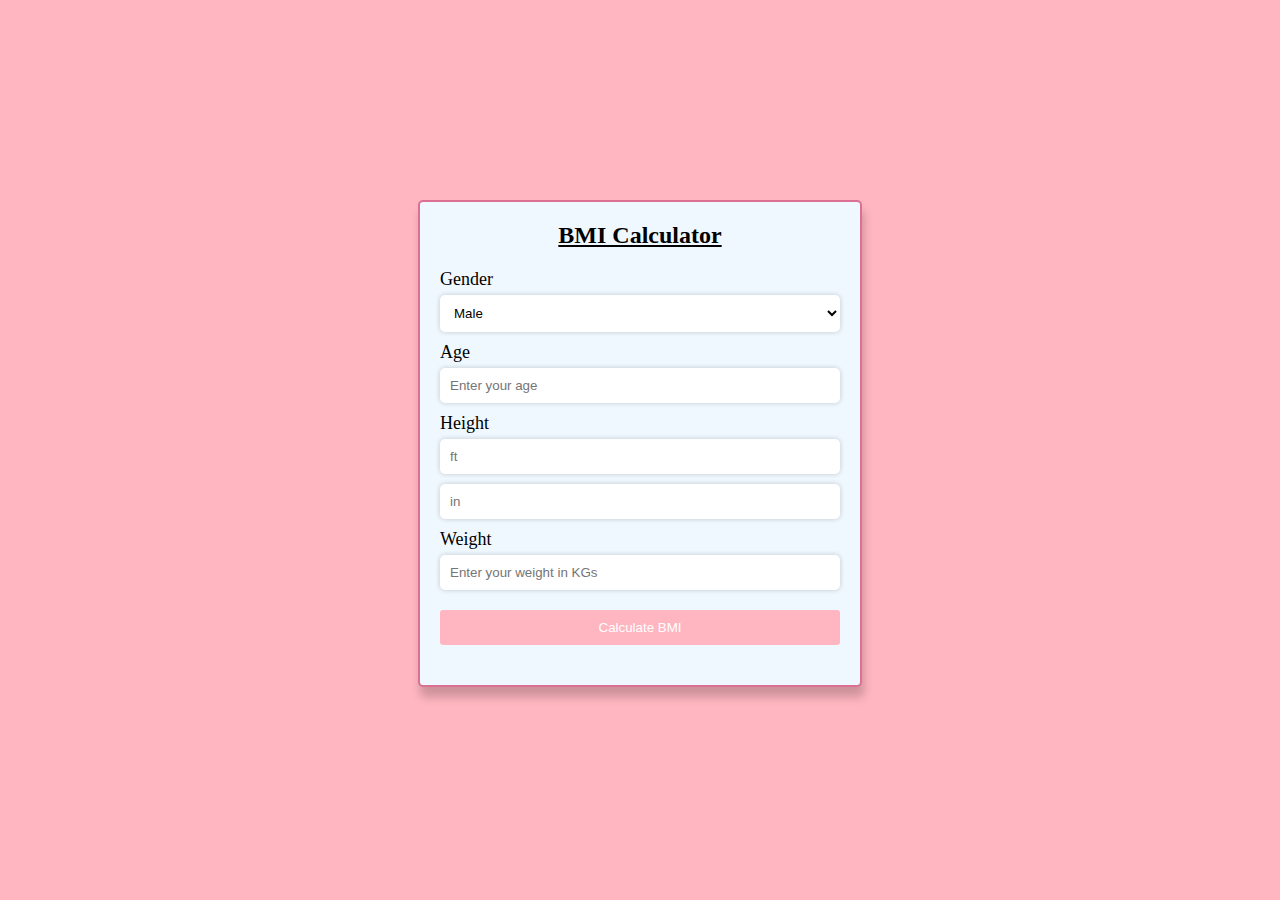
<file: BMI Calculator/index.html>
<!DOCTYPE html>
<html lang="en">
<head>
    <meta charset="UTF-8">
    <meta name="viewport" content="width=device-width, initial-scale=1.0">
    <title>BMI Calculator</title>
    <link rel="stylesheet" href="style.css">
</head>
<body>
    <div class="container">
        <h2>BMI Calculator</h2>
        <form id="bmiform">


         <label for="gender">Gender</label>

         <select id="gender" required>
            <option value="male">Male</option>
            <option value="female">female</option>

         </select>

         <label for="age">Age</label>
         <input type="number" id="age" placeholder="Enter your age" required>


         <label for="height-ft">Height</label>
         <input type="number" id="height-ft" placeholder="ft" required>
         <input type="number" id="height-in" placeholder="in" required>

         <label for="weight">Weight</label>
         <input type="number" id="weight" placeholder="Enter your weight in KGs" required>

         <input type="submit" value="Calculate BMI">
        </form>

           <div id="result">
           </div>

    </div>
    <script src="main.js"></script>
</body>
</html>
</file>
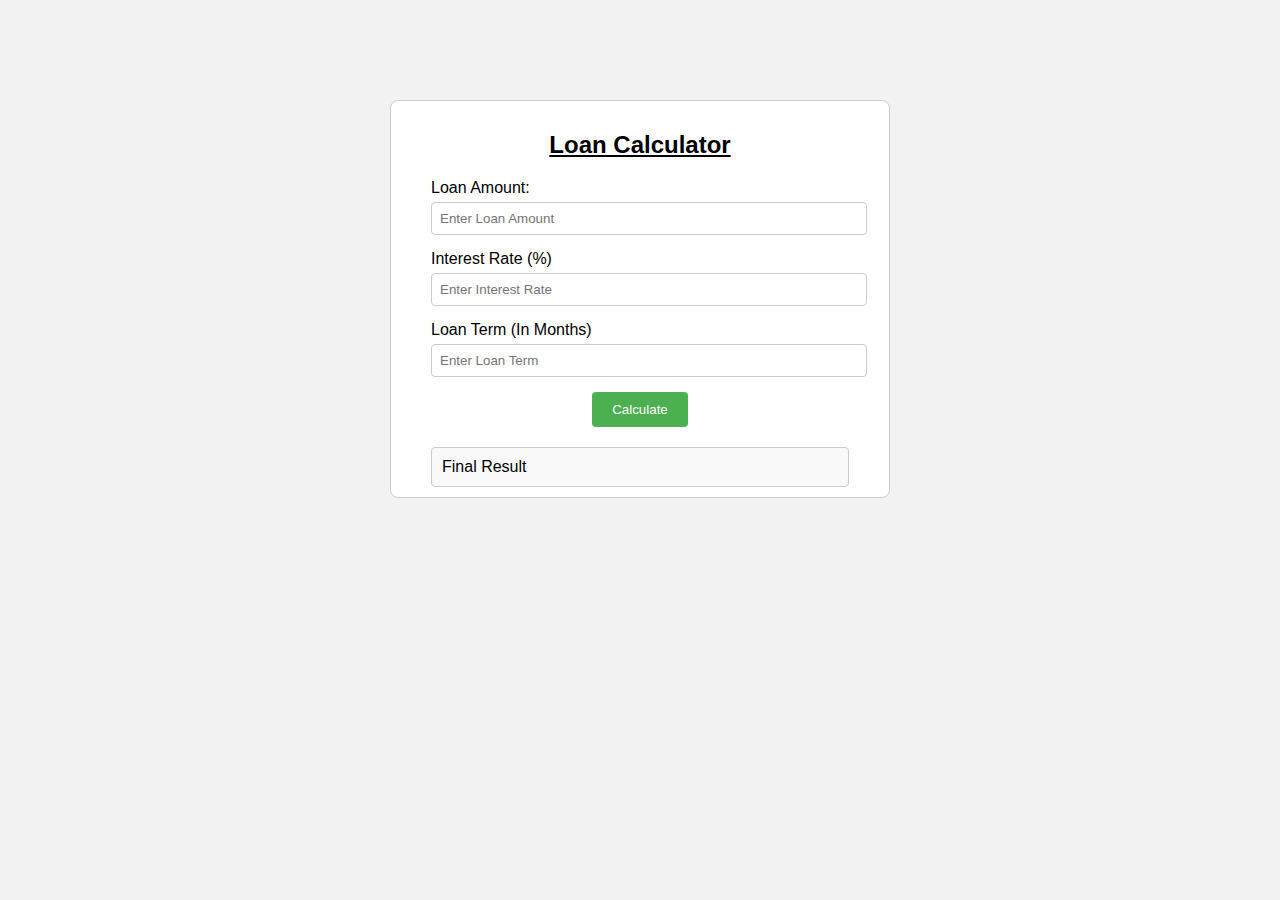
<file: Loan Calculator/index.html>
<!DOCTYPE html>
<html lang="en">
<head>
    <meta charset="UTF-8">
    <meta name="viewport" content="width=device-width, initial-scale=1.0">
    <title>Loan Calculator</title>
    <link rel="stylesheet" href="style.css">
</head>
<body>
    <div class="container">
    <div class="Calculator">
        <h2>Loan Calculator</h2>

        <div class="input-group">
                <label>Loan Amount:</label>
                 <input type="number" id="loanAmountInput" placeholder="Enter Loan Amount">
              </div>

              <div class="input-group">
                <label>Interest Rate (%)</label>
                 <input type="number" id="interestRateInput" placeholder="Enter Interest Rate">
              </div>          


              <div class="input-group">
                <label>Loan Term (In Months)</label>
                 <input type="number" id="loanTermInput" placeholder="Enter Loan Term">
              </div>

              <button id="calculateBtn">Calculate</button>

              <div id="result">Final Result</div>
    </div>
</div>
<script src="main.js"></script>
</body>
</html>
</file>
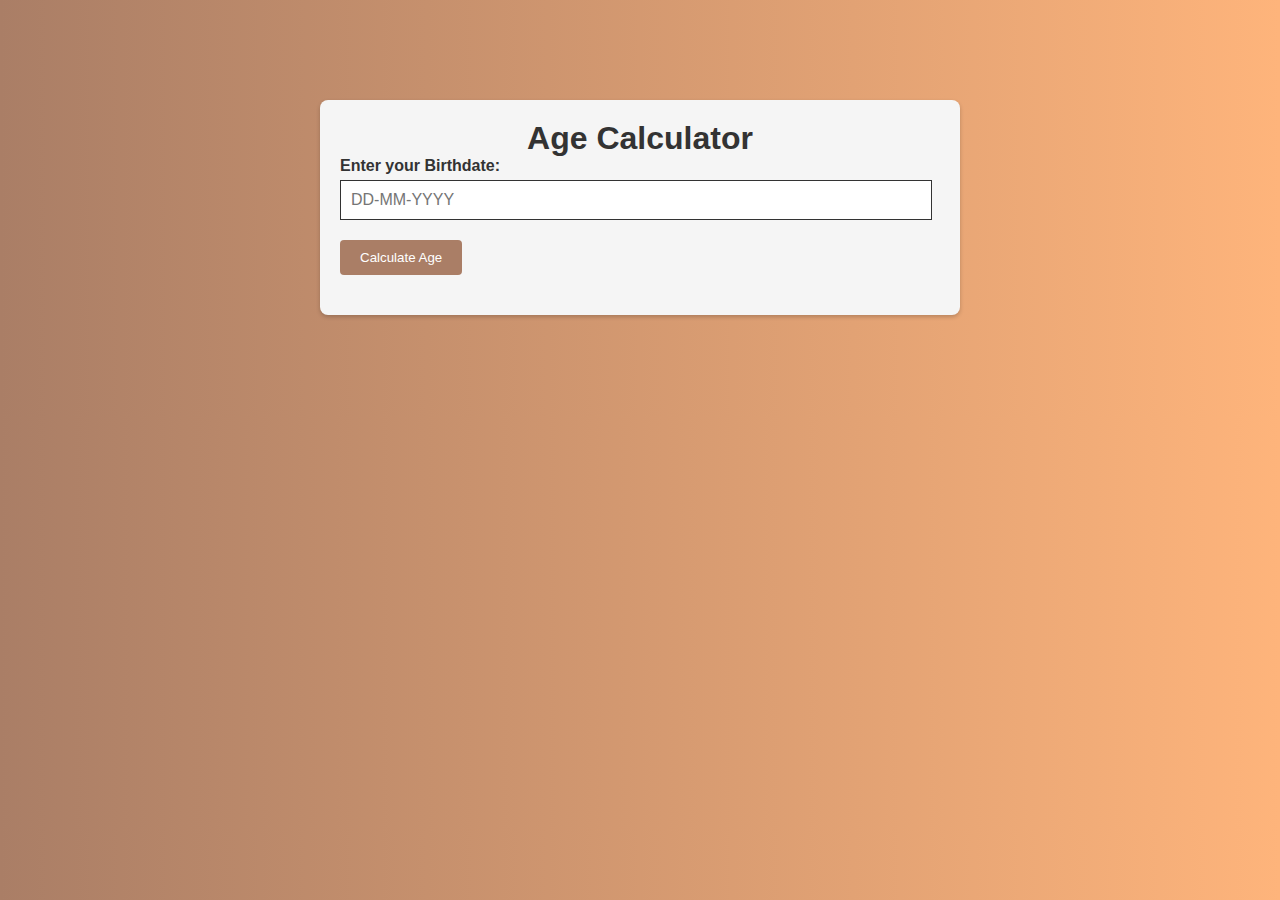
<file: project-files/age calculator/index.html>
<!DOCTYPE html>
<html lang="en">
<head>
    <meta charset="UTF-8">
    <meta name="viewport" content="width=device-width, initial-scale=1.0">
    <title>Age Calculator</title>
    <link rel="stylesheet" href="style.css">
    
</head>
<body>
     <div class="container">
            <h1>Age Calculator</h1>
            <form id="ageCalculator">
                <div class="form-group">
                    <label for="birthdate">Enter your Birthdate:</label>
                    <input type="text" id="birthdate" placeholder="DD-MM-YYYY" required>
                </div>
                <div class="form-group">
                    <button type="submit">Calculate Age</button>
                </div>
                    <div class="result-container" id="resultContainer">
                        <div class="result" id="result">
                            <div class="result-item">
                                <h3>Weeks passed:</h3>
                                <p>ageInWeeks</p>
                            </div>
                        </div>
                    </div>
            </form>

     </div>


    <script src="main.js"></script>
</body>
</html>
</file>
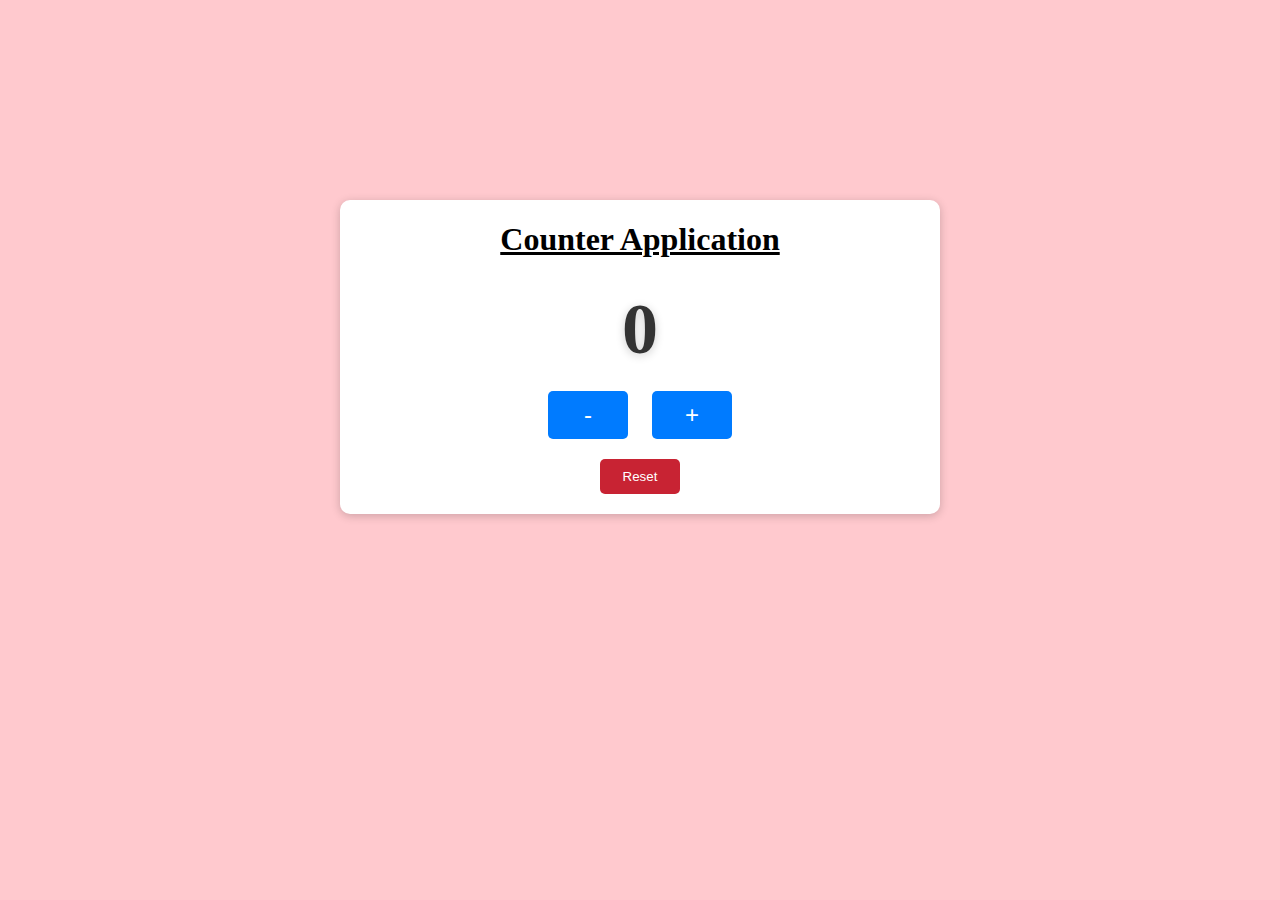
<file: project-files/Counter/index.html>
<!DOCTYPE html>
<html lang="en">
<head>
    <meta charset="UTF-8">
    <meta name="viewport" content="width=device-width, initial-scale=1.0">
    <title>Counter</title>
    <link rel="stylesheet" href="style.css">
</head>
<body>
        <div class="container-card">
           <h1>Counter Application</h1>
           <div class="counter-display" id="counter-display">0</div>
       <div class="button-container">
        <button id="decrementBtn" class="blue-Btn">-</button>
        
        <button id="increamentBtn" class="blue-Btn">+</button>
       </div>
            <button id="resetBtn">Reset</button>
        </div>




    <script src="main.js"></script>
</body>
</html>
</file>
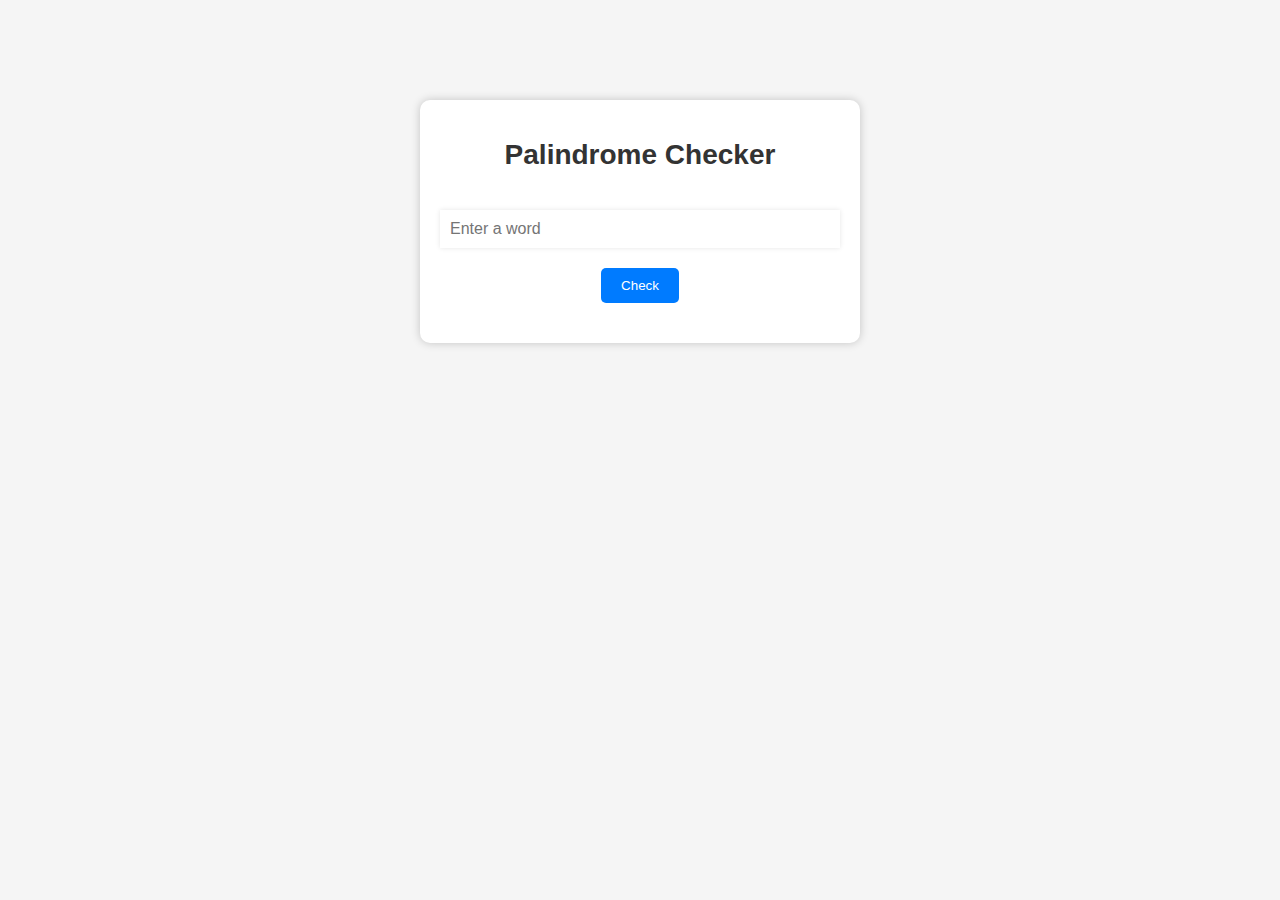
<file: project-files/Palindrome Checker/index.html>
<!DOCTYPE html>
<html lang="en">
<head>
    <meta charset="UTF-8">
    <meta name="viewport" content="width=device-width, initial-scale=1.0">
    <title>Palindrome Checker</title>
    <link rel="stylesheet" href="style.css">
</head>
<body>

<div class="container">
    <h1>Palindrome Checker</h1>
    <input type="text" id="inputText" placeholder="Enter a word">
    <button id="checkButton">Check</button>
   <div id="result">
    
     
       
   </div>
    


    
</div>
   






    <script src="main.js"></script>
</body>
</html>
</file>
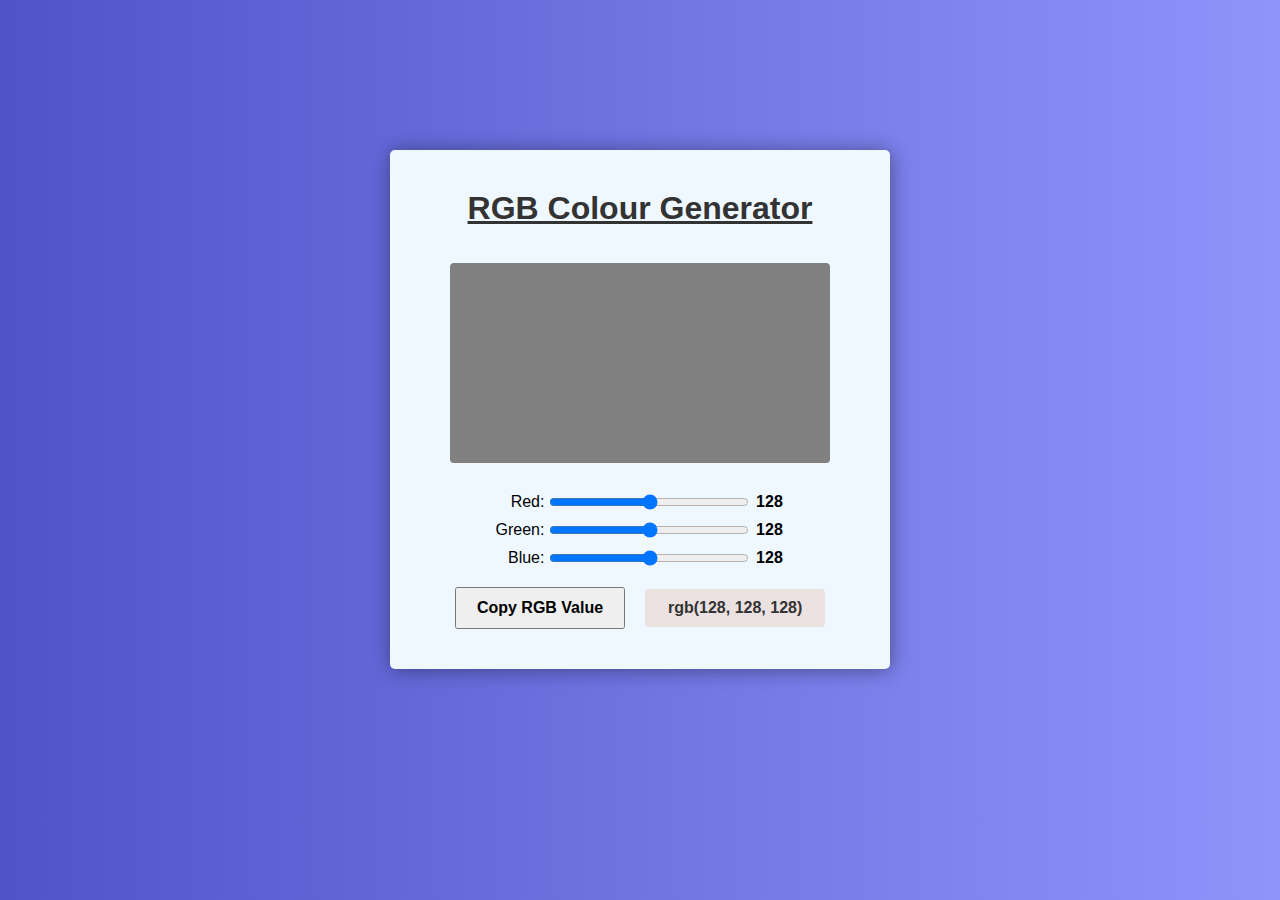
<file: project-files/rgb generator/index.html>
<!DOCTYPE html>
<html lang="en">
<head>
    <meta charset="UTF-8">
    <meta name="viewport" content="width=device-width, initial-scale=1.0">
    <title>RGB Generator</title>
    <link rel="stylesheet" href="style.css">
</head>
<body>
       <div class="container">
        <h1>RGB Colour Generator</h1>

        <div class="colour-box" id="colour-box"></div>
        <div class="sliders">
            <div class="slider">
                <label for="redSlider">Red:</label>
                <input type="range" id="redSlider" min="0" max="255">
                <span id="redValue">0</span>
            </div>

            <div class="slider">
                <label for="greenSlider">Green:</label>
                <input type="range" id="greenSlider" min="0" max="255">
                <span id="greenValue">0</span>
            </div>

            <div class="slider">
                <label for="blueSlider">Blue:</label>
                <input type="range" id="blueSlider" min="0" max="255">
                <span id="blueValue">0</span>
            </div>
        </div>

        <div class="button-container">
            <button id="copyButton">Copy RGB Value</button>
            <div id="inputType" class="input-type-value">rgb(255,128,155)</div>
        </div>
       </div>


    
    <script src="main.js"></script>
</body>
</html>
</file>
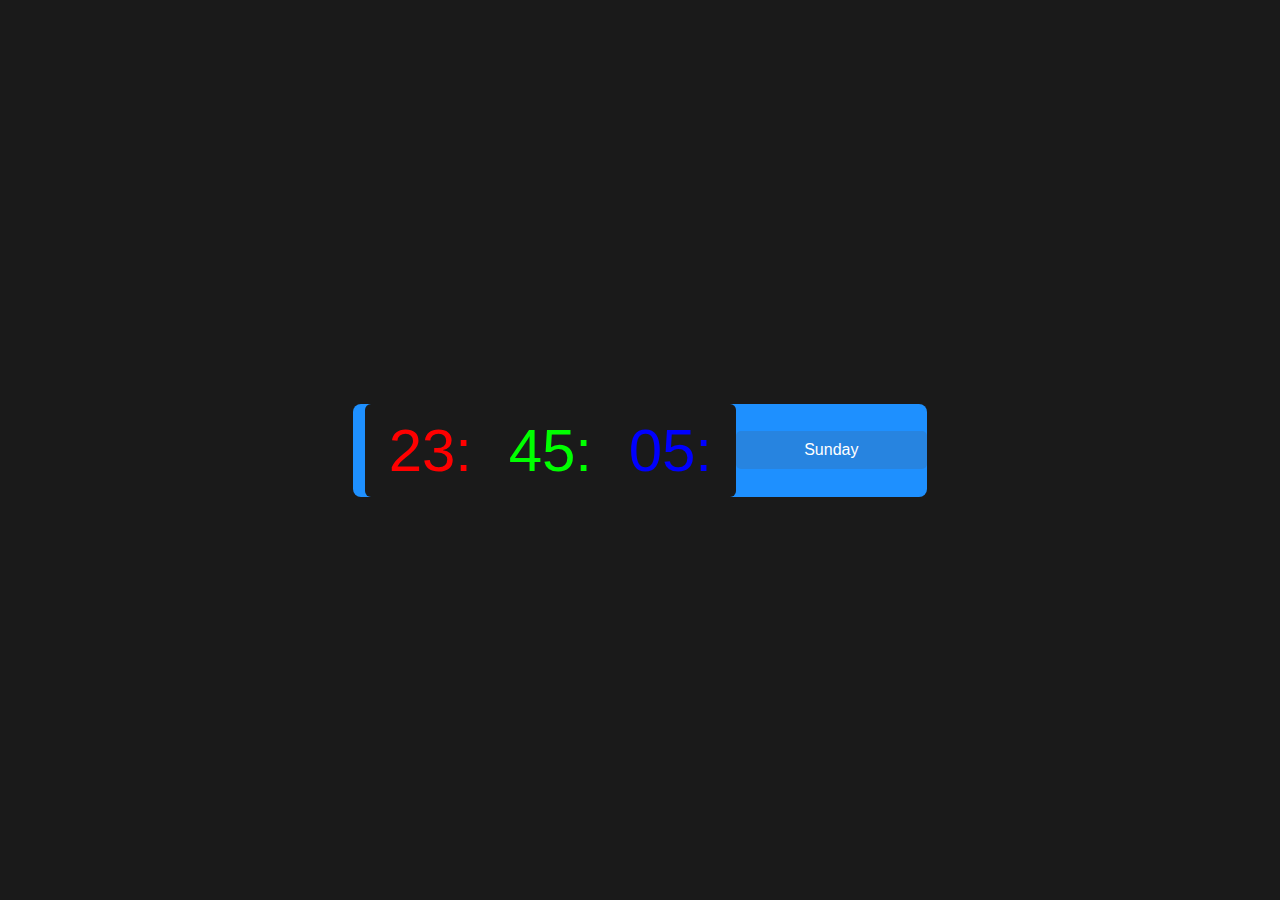
<file: project-files/time-date/index.html>
<!DOCTYPE html>
<html lang="en">
<head>
    <meta charset="UTF-8">
    <meta name="viewport" content="width=device-width, initial-scale=1.0">
    <title>Time and Date Widget</title>
    <link rel="stylesheet" href="style.css">
</head>
<body>
    <div class="container">
            <div class="clock-container">
                <span class="hours">23:</span>
                <span class="minutes">45:</span>
                <span class="seconds">05:</span>
            </div>
            <div class="date-container">Sunday</div>
    </div>

    <script src="main.js"></script>
</body>
</html>
</file>
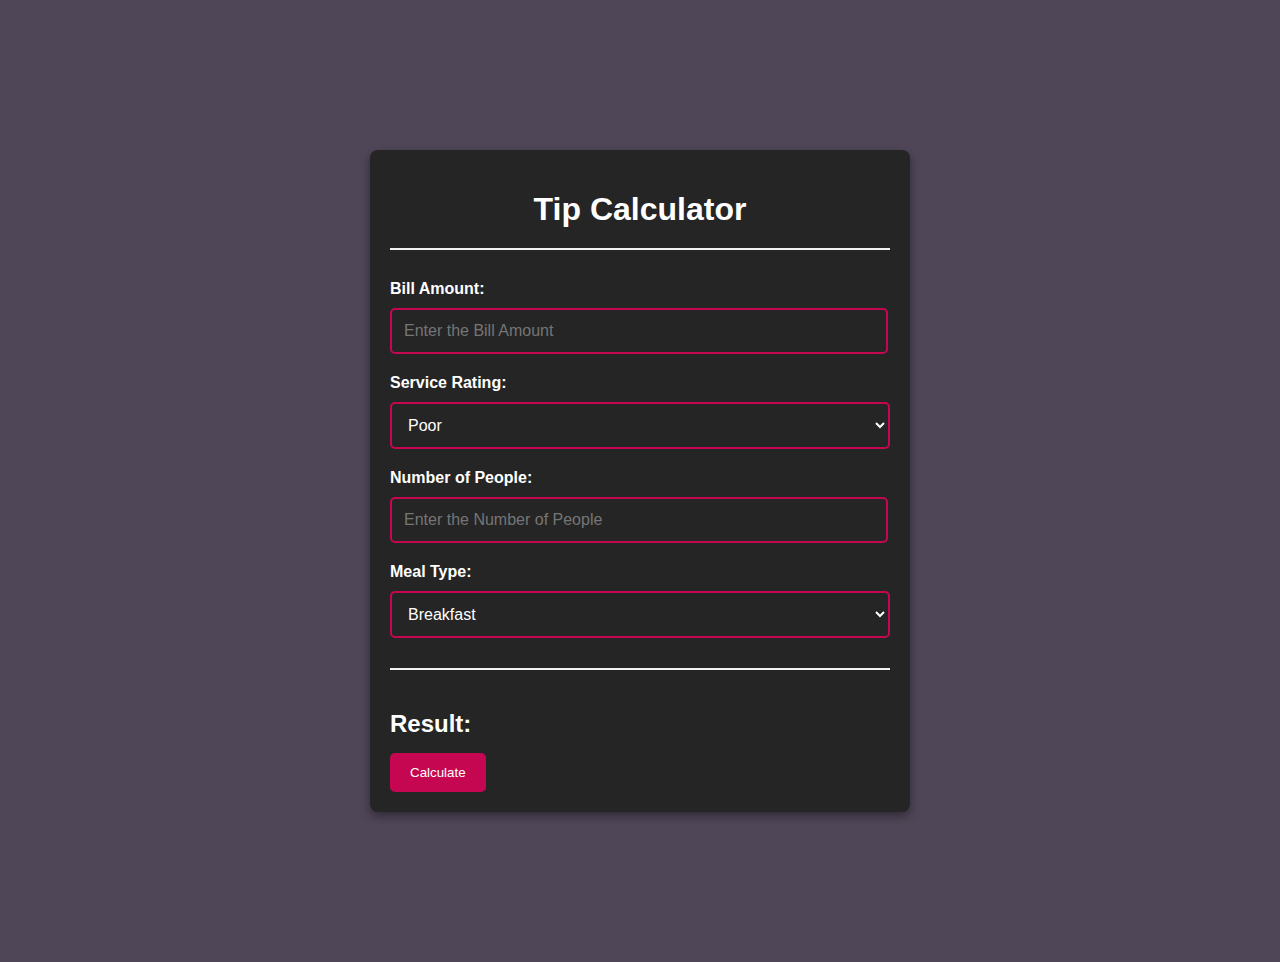
<file: project-files/Tip Calculator/index.html>
<!DOCTYPE html>
<html lang="en">
<head>
    <meta charset="UTF-8">
    <meta name="viewport" content="width=device-width, initial-scale=1.0">
    <title>Tip Calculator</title>
    <link rel="stylesheet" href="style.css">
</head>
<body>
     <div class="container">
        <h1>Tip Calculator</h1>

          <div class="input-group">
              <label for="billAmount">Bill Amount:</label>
               <input type="number" id="billAmount" placeholder="Enter the Bill Amount">
          </div>

         <div class="input-group">
              <label for="serviceRating">Service Rating:</label>
               <select  id="serviceRating">
                <option value="1">Poor</option>
                <option value="2">Average</option>
                <option value="3">Good</option>
                <option value="4">Excellent</option>
               </select>   
          </div>

          <div class="input-group">
            <label for="splitCount">Number of People:</label>
             <input type="number" id="splitCount" placeholder="Enter the Number of People">
        </div>

        <div class="input-group">
            <label for="mealType">Meal Type:</label>
             <select  id="mealType">

              <option value="breakfast">Breakfast</option>
              <option value="lunch">Lunch</option>
              <option value="dinner">Dinner</option>
             
             </select>   
        </div>
            <div class="result">
                <h2>Result:</h2>
                <div id="tipAmount"></div>
                <div id="totalAmount"></div>
                <div id="amountPerPerson"></div>

            </div>

            <button id="calculateBtn">Calculate</button>
     </div>

    <script src="main.js"></script>
</body>
</html>
</file>
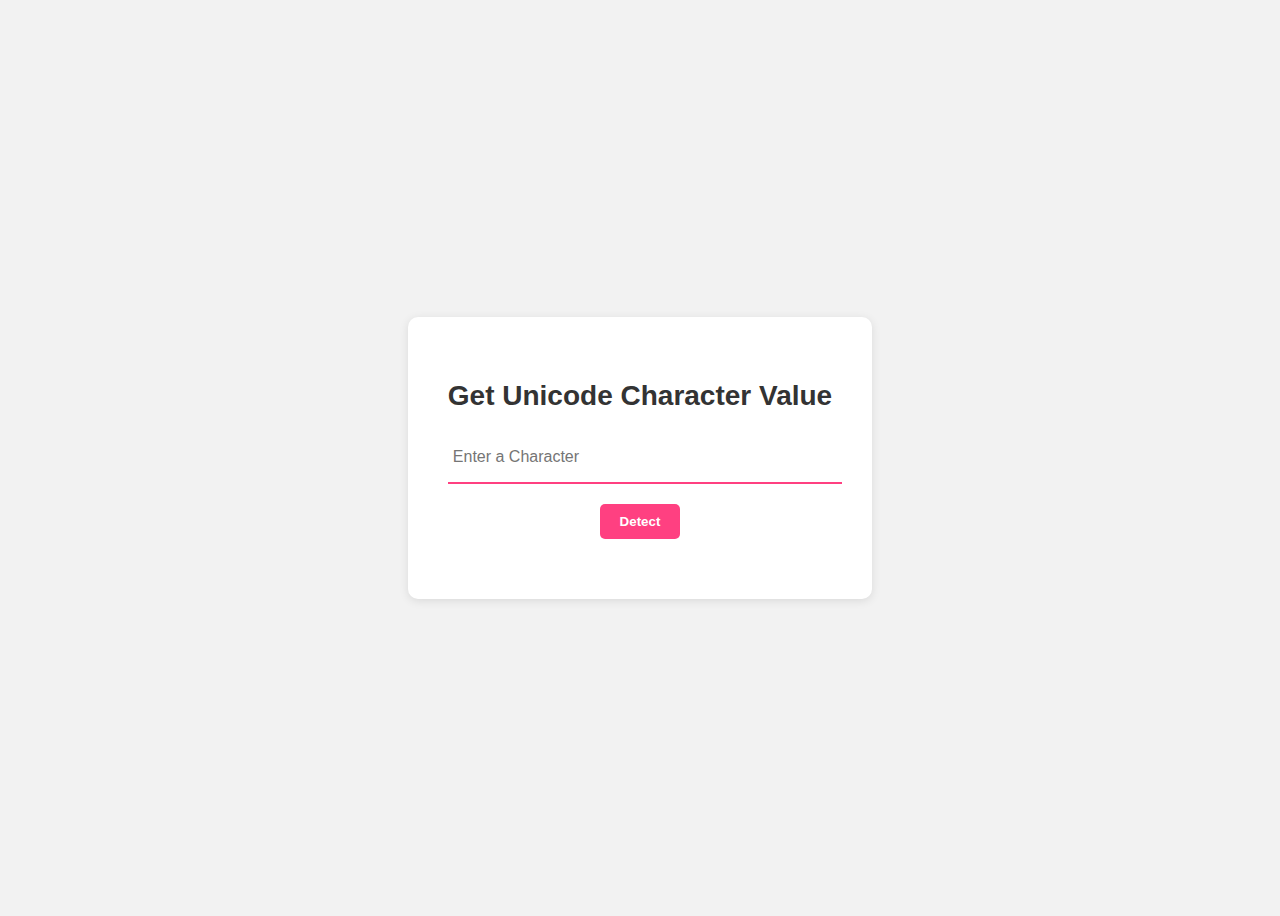
<file: project-files/unicodeGenerator/index.html>
<!DOCTYPE html>
<html lang="en">
<head>
    <meta charset="UTF-8">
    <meta name="viewport" content="width=device-width, initial-scale=1.0">
    <title>Get Unicode Character Value</title>
  <link rel="stylesheet" href="style.css">
</head>
<body>
       <div class="container">
            <h2>Get Unicode Character Value</h2>
            <input type="text" id="inputType" placeholder="Enter a Character" maxlength="1">
            <button onclick="detectChar()">Detect</button>
            <p id="result"></p>
       </div>

    <script src="main.js"></script>
</body>
</html>
</file>
<file: BMI Calculator/style.css>
body{
    background-color: lightpink;
    /* overflow: hidden; */
}


.container{
    max-width: 400px;
    margin: 200px auto;
    padding: 20px;
    background-color: aliceblue;
    border: 2px solid palevioletred;
    border-radius: 5px;
    box-shadow: 2px 10px 10px rgba(0, 0, 0, 0.2);
}

h2{
    margin-top: 0;
    color: #000;
    text-align: center;
    text-decoration: underline;
}
form{
    margin-bottom: 20px;
    display: flex;
    flex-direction: column;
}

label{
    font-size: large;
    font-weight: 600px;
    margin-bottom: 5px;
    color: #000;
}

input[type="number"],select{
    width: 95%;
    padding: 10px;
    border: none;
    background: #fff;
    border-radius: 5px;
    margin-bottom: 10px;
    box-shadow: 0px 0px 5px rgba(0, 0, 0, 0.2);
}

input[type="number"]:focus,
select:focus{
outline: none;
box-shadow: 0px 0px 5px #c11c84;
}

select{
    width: 100%;
}

input[type="submit"]{
    padding: 10px;
    margin-top: 10px;
    background-color: lightpink;
    border: none;
    border-radius: 3px;
   color: #fff;
   cursor: pointer;
   transition: background-color 0.s ease;
}

input[type="submit"]:hover{
   background-color: #c11c84;
}

#result{
    font-weight: bold;
    margin-top: 20px;
    color: #c11c84;
}
</file>
<file: Loan Calculator/style.css>
body{
    font-family: Arial, sans-serif;
    background-color: #f2f2f2;

}

.container{
    max-width: 500px;
    margin: 100px auto;
}

h2{
    text-align: center;
    text-decoration: underline;
}

.Calculator{
    background-color: #fff;
    border-radius: 8px;
    border: 1px solid #ccc;
    padding: 10px 40px;
}

.input-group{
    margin-bottom: 15px;
}

.input-group label{
    display: block;
    margin-bottom: 5px;
}

.input-group input{
    width: 100%;
    padding: 8px;
    border: 1px solid #ccc;
    border-radius: 4px;
}

button{
    display: block;
    margin: 0 auto;
    padding: 10px 20px;
    border: none;
    border-radius: 4px;
    color: #fff;
    background-color: #4caf50;
    cursor: pointer;
}

#result{
    margin-top: 20px;
    padding: 10px;
    background-color: #f9f9f9;
    border: 1px solid #ccc;
    border-radius: 4px;
}
</file>
<file: project-files/age calculator/style.css>
*{
    padding: 0;
    margin: 0;
    font-family: Helvetica, sans-serif;
}
body{
        background: linear-gradient(to right, #aa7e66, #feb47b);
 }

 .container{
    width: 600px;
    margin: 100px auto;
    background-color: #f5f5f5;
    padding: 20px;
    border-radius: 8px;
    box-shadow: 0 2px 4px rgba(0, 0, 0, 0.2);
 }

 h1{
    text-align: center;
    color: #333;
 }

 .form-group{
    margin-bottom: 20px;
 }

 label{
    display: block;
    margin-bottom: 5px;
    color: #333;
    font-weight: 600;
 }
 input[type="text"]{
    width: 95%;
    padding: 10px;
    font-size: 16px;
    border: 1px solid #333;
 }
    
 button{
    padding: 10px 20px;
    font: 16px;
    background-color: #aa7e66;
    border: none;
    outline: none;
    border-radius: 4px;
    color: #fff;
    cursor: pointer;
 }
 .result-container{
    display: none;
    margin-top: 20px;
    background-color: #fff;
    padding: 20px;
    border-radius: 4px;
    box-shadow: 0 3px 6px rgba(0, 0, 0, 0.2);
 }
 .result{
    margin-top: 10px;
 }
 .result h3{
    color: #333;
    font-size: 18px;
    margin-bottom: 10px;
 }
 .result p{
    font-size: 15px;
    margin-bottom: 10px;
 }
</file>
<file: project-files/Counter/style.css>
body{
    margin: 200px;
    background-color: #ffc9ce;
}

h1{
    margin-bottom: 30px;
    text-decoration: underline;
}
.container-card{
    background-color: #fff;
     border-radius: 10px;
     text-align: center;
     display: flex;
     flex-direction: column;
     align-items: center;
     max-width: 600px;
     margin: 0 auto;
     box-shadow: 0 2px 10px rgba(0, 0, 0, 0.2);
}

.counter-display{
    font-size: 72px;
    font-weight: bold;
    color: #333;
    margin-bottom: 20px;
    text-shadow: 0 2px 10px rgba(0, 0, 0, 0.2);

}

.button-container{
    margin-bottom: 20px;
}

button{
    padding: 10px 20px;
    background-color: #007bff;
    border: none;
    border-radius: 5px;
    cursor: pointer;
    margin: 0 10px;
    width: 80px;
    color: white;
}

#resetBtn{
    background-color: #c82333;
    margin-bottom: 20px;
}

#resetBtn:hover{
    background-color: #b11c28;
}

.blue-Btn{
    font-size: 24px;
}
.blue-Btn:hover{
    background-color: #222bff;
}
</file>
<file: project-files/Palindrome Checker/style.css>
body{
    background-color: #f5f5f5;
    font-family: Arial, Helvetica, sans-serif;
    margin: 0;
    padding: 0;
}

.container{
    max-width: 400px;
    margin: 100px auto;
    text-align: center;
    background-color: #fff;
    padding: 20px;
    border-radius: 10px;
    box-shadow: 0px 0px 10px rgba(0, 0, 0, 0.2);
}
h1{
    font-size: 28px;
    color: #333;
}

input[type="text"]{
    width: 95%;
    padding: 10px;
    margin-top: 20px;
    border: none;
    box-shadow: 0 0 5px rgba(0, 0, 0, 0.1);
    font-size: 16px;
}
button{
    background-color: #007bff;
    color: #fff;
    border: none;
    padding: 10px 20px;
    border-radius: 5px;
    margin-top: 20px;
    cursor: pointer;
    transition: background-color 0.3s ease-in;
}

button:hover{
    background-color: #0056b3;
}

#result{
    margin-top: 20px;
    font-size: 18px;
    font-weight: bold;
}

@keyframes fadeIn {
    0%{
    opacity: 0;
    transform: translateY(20px);

    }
    100%{
        opacity: 1;
        transform: translateY(0);
     
    }

}

.fadeIn{
    animation: fadeIn 0.5s ease-in-out;
}
</file>
<file: project-files/rgb generator/style.css>
*{
    margin: 0;
    padding: 0;
    box-sizing: border-box;
    font-family: Arial, sans-serif;
}

body{
    background: linear-gradient(to right, #4e54c8, #8f94fb);
}

.container{
    display: flex;
    flex-direction: column;
    align-items: center;
    margin: 150px auto;
    max-width: 500px;
    box-shadow: 1px 1px 20px rgba(0, 0, 0, 0.4);
    background-color: aliceblue;
    padding: 40px;
    border-radius: 5px;
}

.container h1{
    color: #333;
    text-decoration: underline;
    margin-bottom: 36px;
}


.colour-box{
  width: 380px;
  height: 200px;
  margin-bottom: 20px;
  background-color: #333;
  border-radius: 4px;
}

.sliders{
    padding: 10px;
    display: flex;
    flex-direction: column;
    align-items: self-end;
}
.slider{
    display: flex;
    margin-bottom: 10px;
}

label{
    margin-right: 5px;
}

input[type="range"]{
    width: 200px;
    margin-right: 5px;
}

span{
    font-weight: bold;
    width: 30px;
    display: inline-block;
    text-align: center;
}

.button-container{
    display: flex;
    align-items: center;
    gap: 20px;
}

button{
    padding: 10px 20px;
    font-size: 16px;
    font-weight: 600;
    cursor: pointer;
}

.input-type-value{
    padding: 10px 20px;
    background-color: #ebe1e1;
    border-radius: 4px;
    font-size: 16px;
    font-weight: 600;
    color: #333;
    display: inline-block;
    text-align: center;
    width: 180px;
}
</file>
<file: project-files/time-date/style.css>
*{
    margin: 0;
    padding: 0;
    box-sizing: border-box;
    font-family: sans-serif;
}

body{
    background-color: #1a1a1a;
    display: flex;
    justify-content: center;
    align-items: center;
    height: 100vh;
}

.container{
    width: 35.87em;
    display: grid;
    color: #ffffff;
    align-items: center;
    grid-template-columns: 8fr 4fr;
    background-color: #1e90ff;
    border-radius: 0.5em;
    animation:  neon-glow 1.5s ease-in-out infinite alternate;
}

.clock-container{
    background-color: #1a1a1a;
    color: #ffffff;
    text-align: center;
    font-size: 3.75em;
    margin-left: 0.2em;
    border-radius: 0.1em;
    padding: 0.2em 0;
    display: flex;
    justify-content: center;
    align-items: center;
}
.clock-container span{
    width: 120px;
    display: inline-block;
    text-align: center;
}
.hours{
    color: #ff0000;
}
.minutes{
    color: #00ff00;
}
.seconds{
    color: #0000ff;
}

@keyframes neon-glow{
    0%{
        box-shadow: 0 0 5px #ffffff, 0 0 20px #ffffff;
    }
    100%{
        box-shadow: 0 0 20px #ffffff, 0 0 40px #ffffff;
    }
}

.date-container{
    padding: 10px;
    background-color: #2784e0;
    color: #ffffff;
    text-align: center;
    border-radius: 5px;
}

.date-container span{
    font-size: 2.5em;
}
</file>
<file: project-files/Tip Calculator/style.css>
body{
    font-family: Arial, sans-serif;
    background-color: #4f4657;
    margin: 0;
    padding: 0;
   
}
.container{
    max-width: 500px;
    margin: 150px auto;
    padding: 20px;
    background-color: #252525;
    border-radius: 8px;
    box-shadow: 0px 4px 10px rgba(0, 0, 0, 0.4);
}

h1{
    text-align: center;
    color: #ffffff;
    padding-bottom: 20px;
    margin-bottom: 30px;
    border-bottom: 2px solid #f2f2f2;
}

.input-group{
    margin-bottom: 20px;
}

.input-group label{
    display: block;
    margin-bottom: 10px;
    color: #ffffff;
    font-weight: bold;
}

.input-group input,
.input-group select{
    width: 94%;
    padding: 12px;
    font-size: 16px;
    border: 2px solid #c50752;
    border-radius: 5px;
    background-color: #252525;
    color: #ffffff;
}

.input-group select{
    width: 100%;
}

.input-group input::-webkit-outer-spin-button,
.input-group input::-webkit-inner-spin-button{
    -webkit-appearance: none;
}

.input-group input:focus,
.input-group select:focus{
    outline: none;
    border-color: #7e0541;
}

.result{
    margin-top: 30px;
    border-top: 2px solid #f2f2f2;
    padding-top: 20px;
}

.result h2{
    margin-bottom: 15px;
    color: #ffffff;
}

.result div{
    margin-bottom: 10px;
    color: #ffffff;
}

#calculateBtn{
    padding: 12px 20px;
    background-color: #c50752;
    border-radius: 5px;
    border: none;
    color: #ffffff;
    cursor: pointer;
    transition: background-color 0.3s ease;
}

#calculateBtn:hover{
    background-color: #53031b;
}
</file>
<file: project-files/unicodeGenerator/style.css>
body{
    font-family: sans-serif;
    background-color: #f2f2f2;
    display: flex;
    justify-content: center;
    align-items: center;
    height: 100vh;
}

.container{
    background-color: #ffffff;
    box-shadow: 0 2px 10px rgba(0, 0, 0, 0.1);
    max-width: 400px;
    padding: 40px;
    border-radius: 10px;
    text-align: center;
    margin: 0 auto;
}

h2{
    color: #333;
    font-size: 28px;
    margin-bottom: 20px;
}
input[type="text"]{
    width: 100%;
    height: 40px;
    margin-bottom: 20px;
    padding: 5px;
    font-size: 16px;
    border: none;
    border-bottom: 2px solid #ff4081;

}

input[type="text"]:focus{
    border-color: #f50057;
    outline: none;
}

button{
    padding: 10px 20px;
    background-color: #ff4081;
    color: #ffffff;
    border: none;
    font-weight: 700;
    border-radius: 5px;
    cursor: pointer;
    transition: background-color 0.3s ease;
}


button:hover{
    background-color: #f50057;
}

#result{
    font-size: 18px;
    margin-top: 20px;
}
</file>
